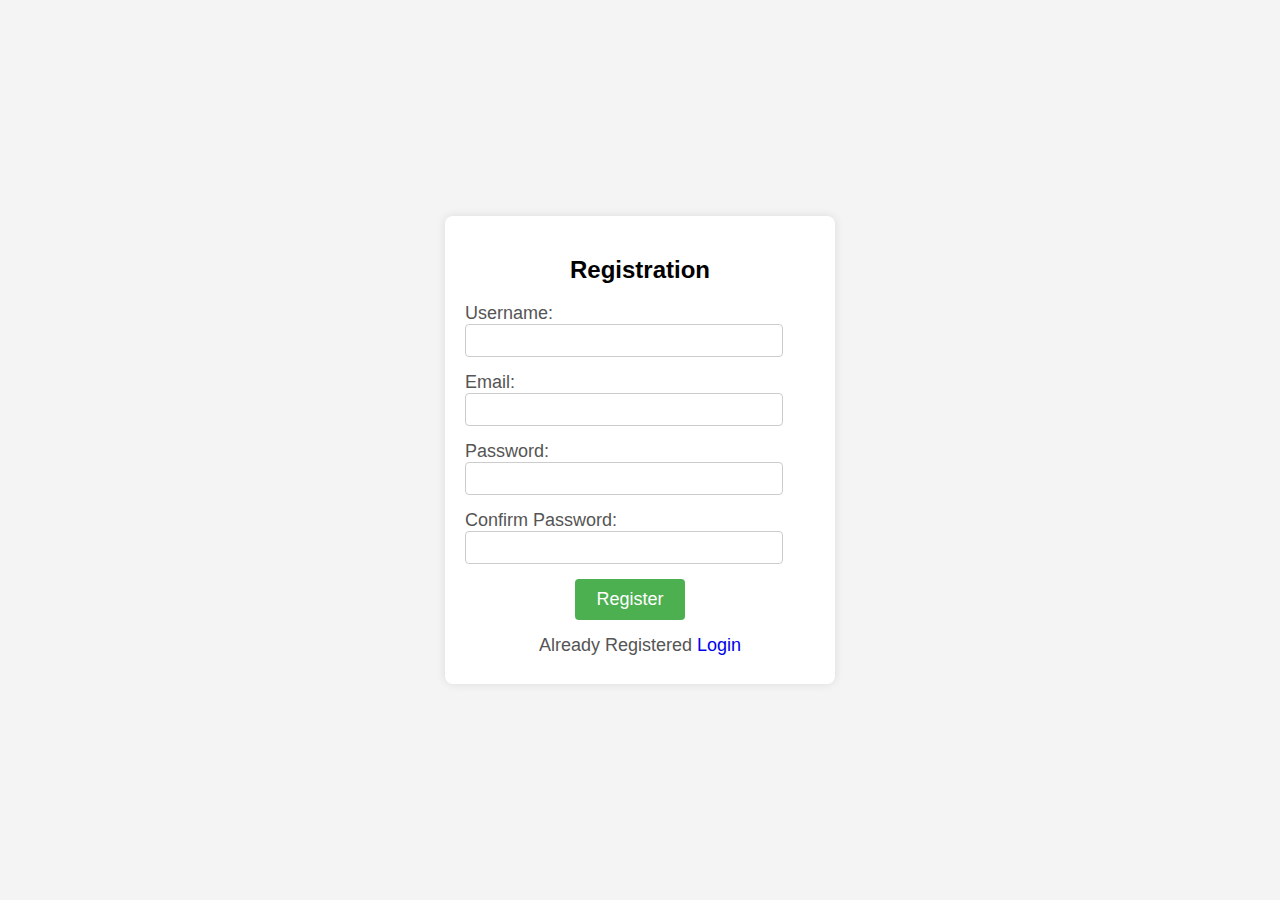
<file: a.html>
<!DOCTYPE html>
<html lang="en">
<head>
  <meta charset="UTF-8">
  <meta name="viewport" content="width=device-width, initial-scale=1.0">
  <title>Registration Form</title>
  <link rel="stylesheet" href="a.css">
</head>

<body>
  <div class="registration">
    <h2>Registration</h2>
    <form class="form" action="#" method="post">
      <div class="form-group">
        <label for="username">Username:</label>
        <input type="text" id="username" name="username" required>
      </div>
      <div class="form-group">
        <label for="email">Email:</label>
        <input type="email" id="email" name="email" required>
      </div>
      <div class="form-group">
        <label for="password">Password:</label>
        <input type="password" id="password" name="password" required>
      </div>
      <div class="form-group">
        <label for="confirm-password">Confirm Password:</label>
        <input type="password" id="confirm-password" name="confirm-password" required>
      </div>
      <div class="form-group">
        <button type="submit">Register</button>
      </div>
      <label for="">Already Registered <a href="login.html">Login</a></label>
    </form>
  </div>
</body>
</html>
</file>
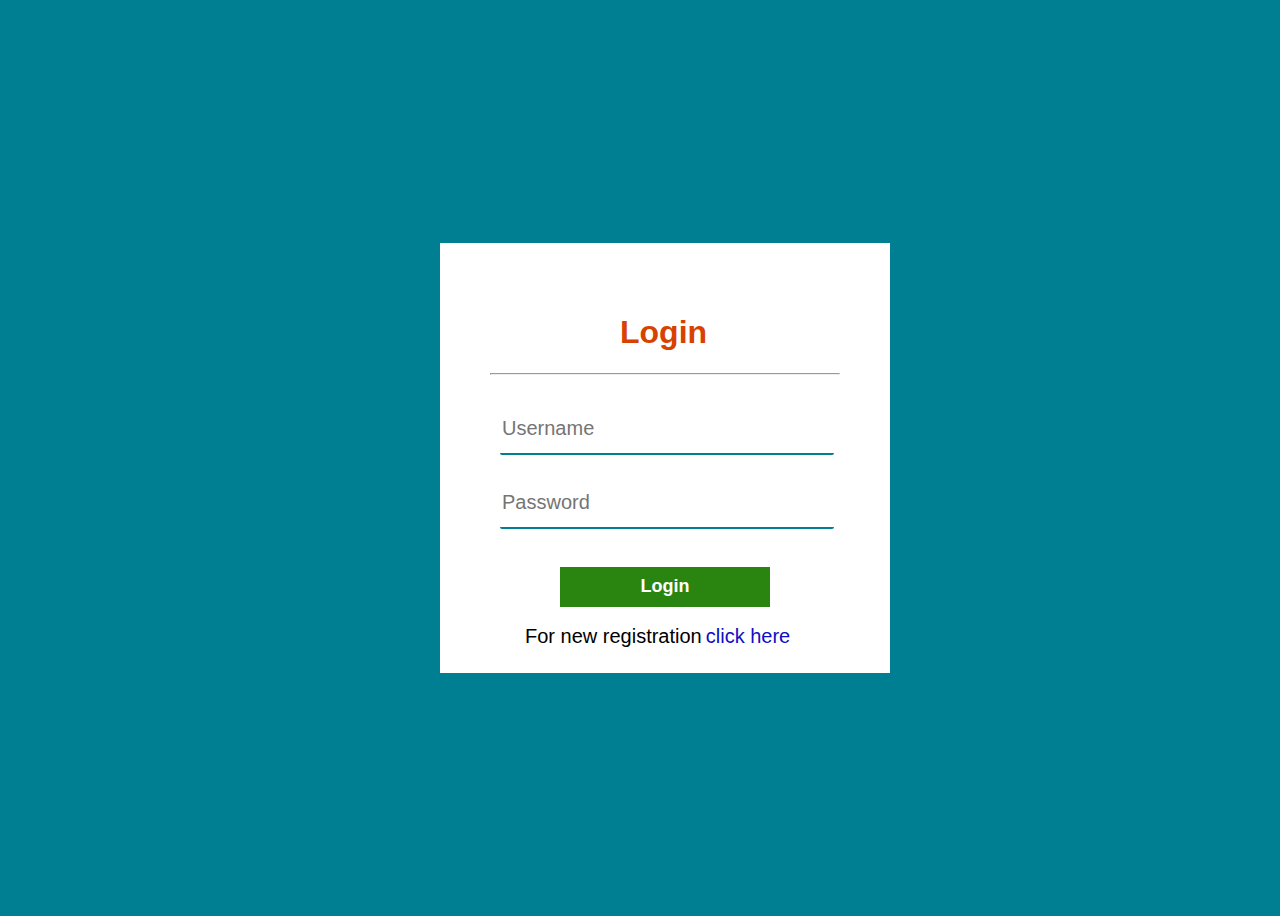
<file: login.html>
<!DOCTYPE html>
<html>
    <head>
        <title>First Page</title>
        <link rel="stylesheet" href="login.css">
    </head>

    <body>
        <form action="/a.php">
        <div class="page">
            <h1 style="font-family: sans-serif;">Login</h1><hr><br>
            <input type="text" placeholder="Username"><br>
            <input type="password" placeholder="Password"><br><br>
            <button><b>Login</b></button>
             <br><br>
            <a class="link" style="font-family: sans-serif;">For new registration</a>
            <a href="registration.html" class="rel">click here</a>
        </div>
    </form>
    </body>
</html>
</file>
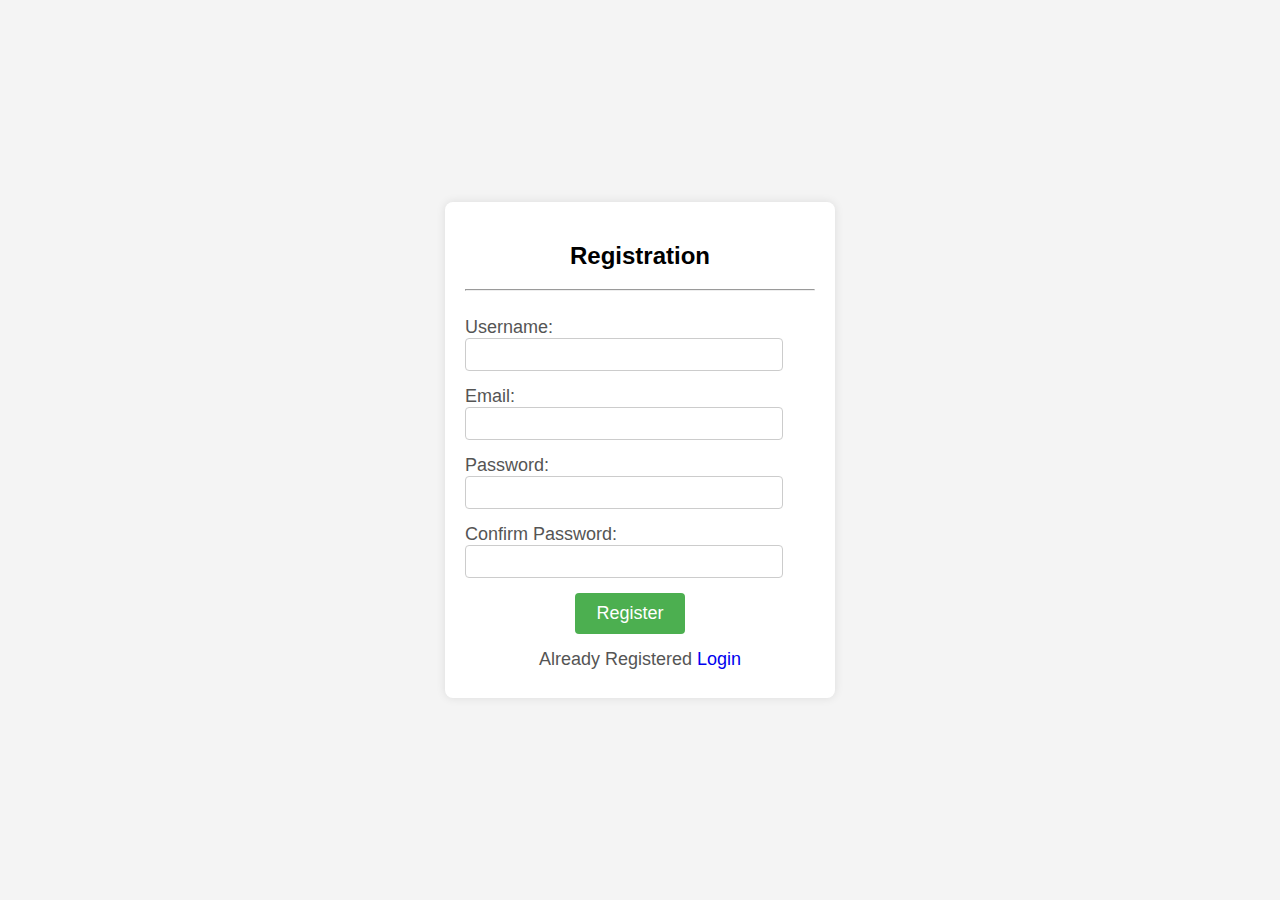
<file: registration.html>
<!DOCTYPE html>
<html lang="en">
<head>
  <meta charset="UTF-8">
  <meta name="viewport" content="width=device-width, initial-scale=1.0">
  <title>Registration Form</title>
  <link rel="stylesheet" href="a.css">
</head>

<body>
  <div class="registration">
    <h2>Registration</h2><hr><br>

    <form class="form" action="#" method="post">
      <div class="form-group">
        <label for="username">Username:</label>
        <input type="text" id="username" name="username" required>
      </div>

      <div class="form-group">
        <label for="email">Email:</label>
        <input type="email" id="email" name="email" required>
      </div>

      <div class="form-group">
        <label for="password">Password:</label>
        <input type="password" id="password" name="password" required>
      </div>

      <div class="form-group">
        <label for="confirm-password">Confirm Password:</label>
        <input type="password" id="confirm-password" name="confirm-password" required>
      </div>
      
      <div class="form-group">
        <button type="submit">Register</button>
      </div>
      <label for="">Already Registered <a href="login.html">Login</a></label>

    </form>
  </div>
</body>
</html>
</file>
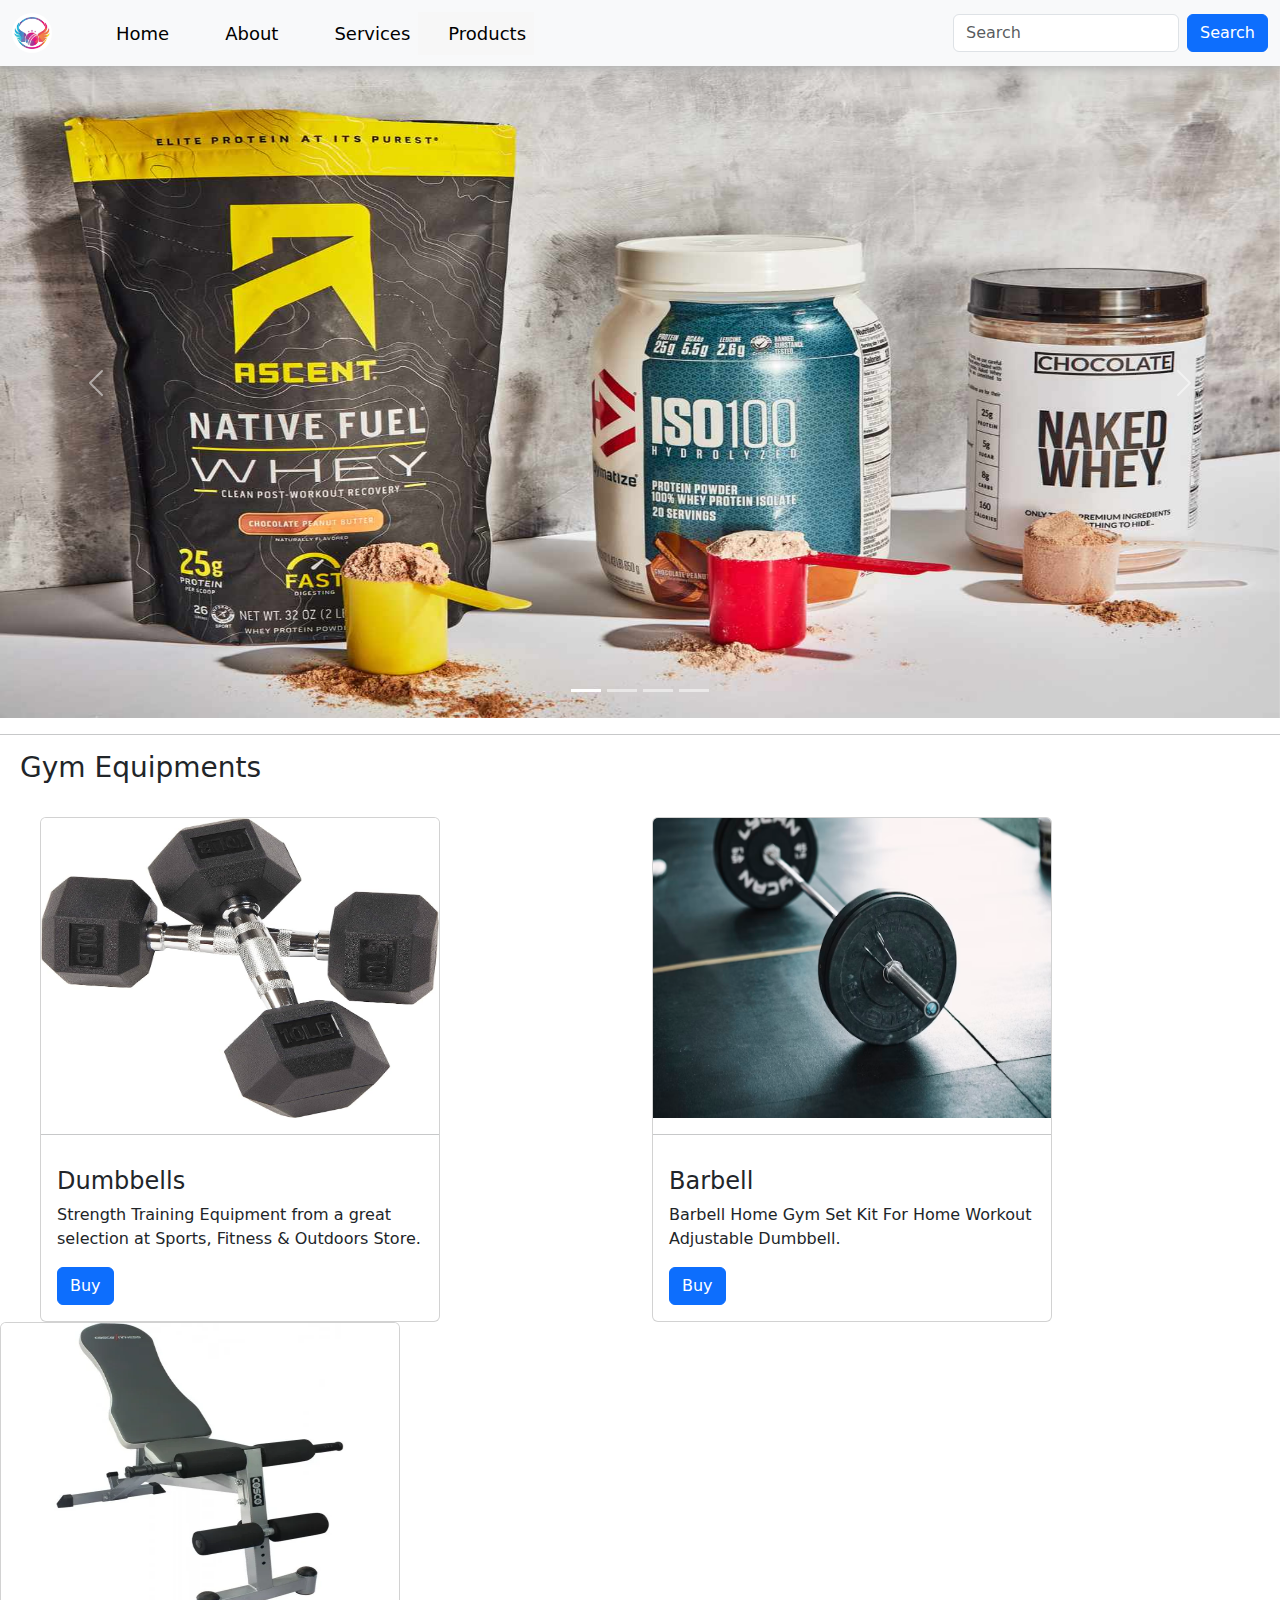
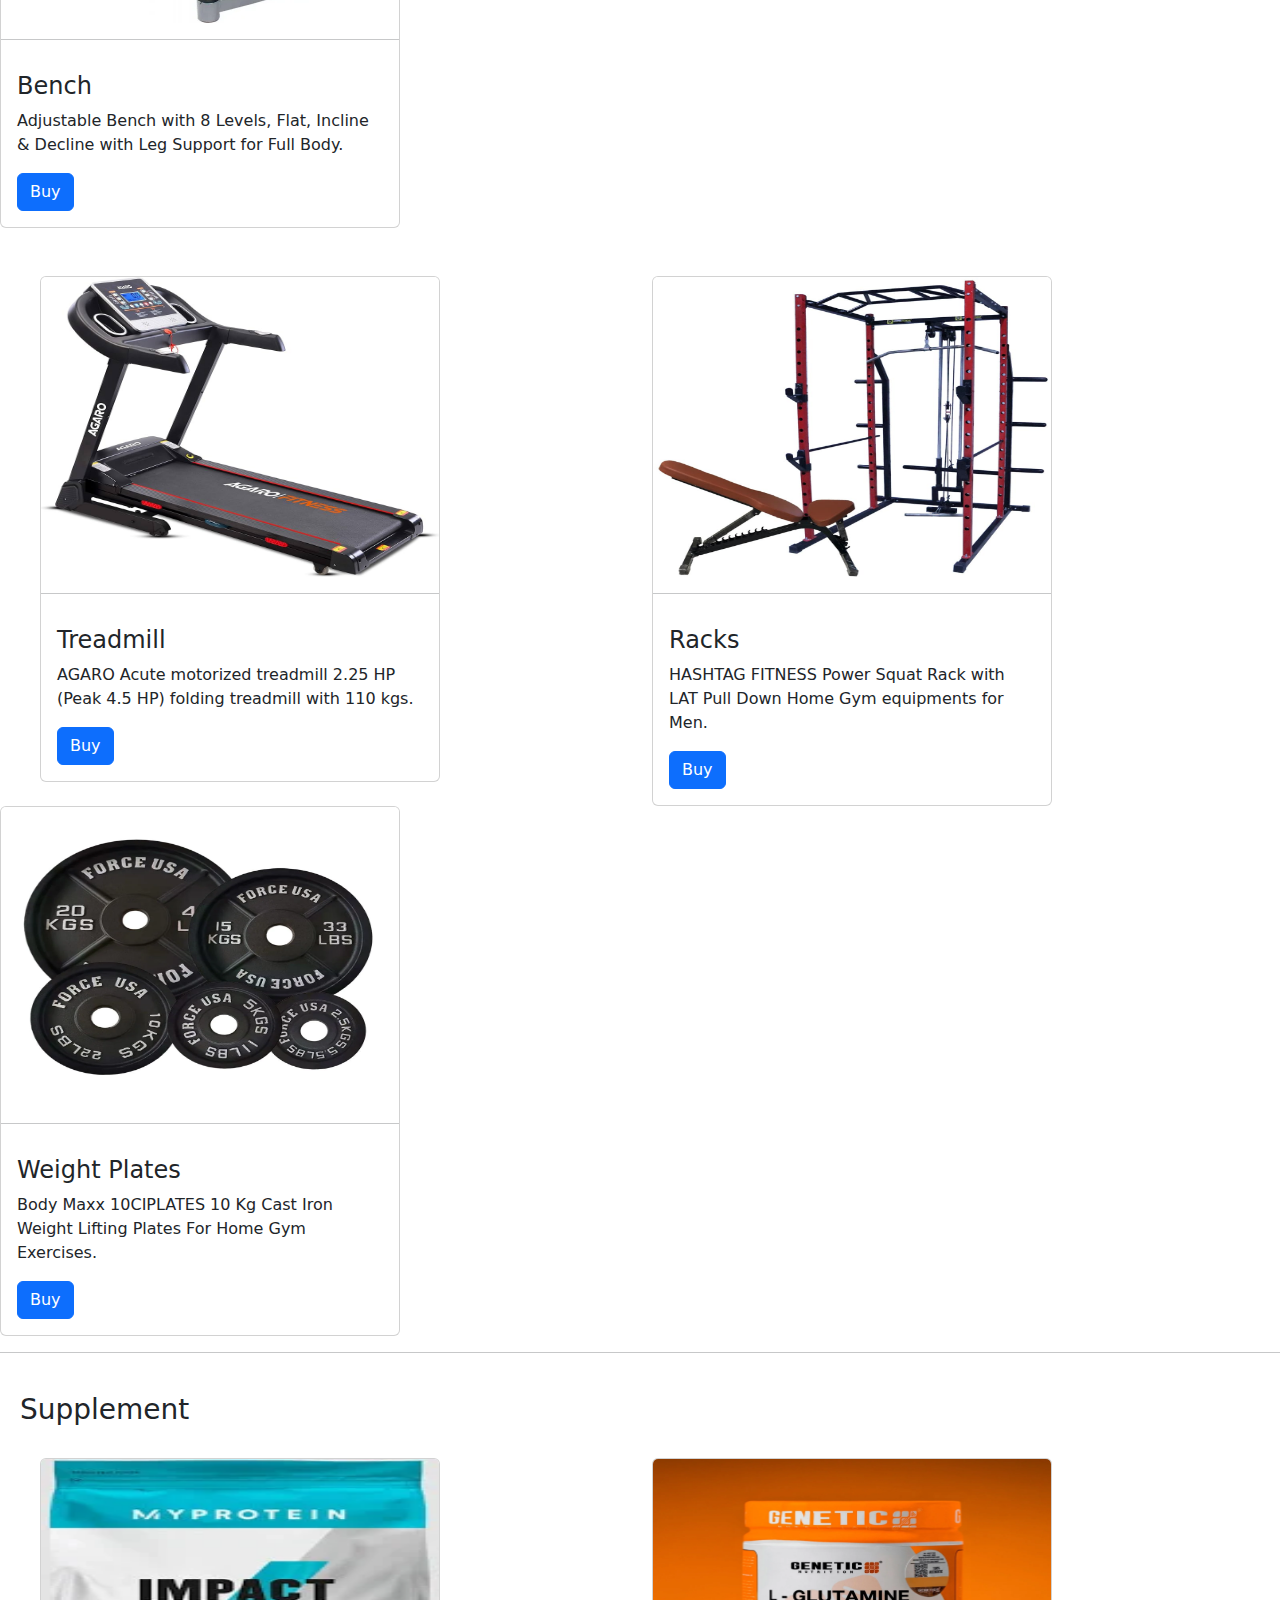
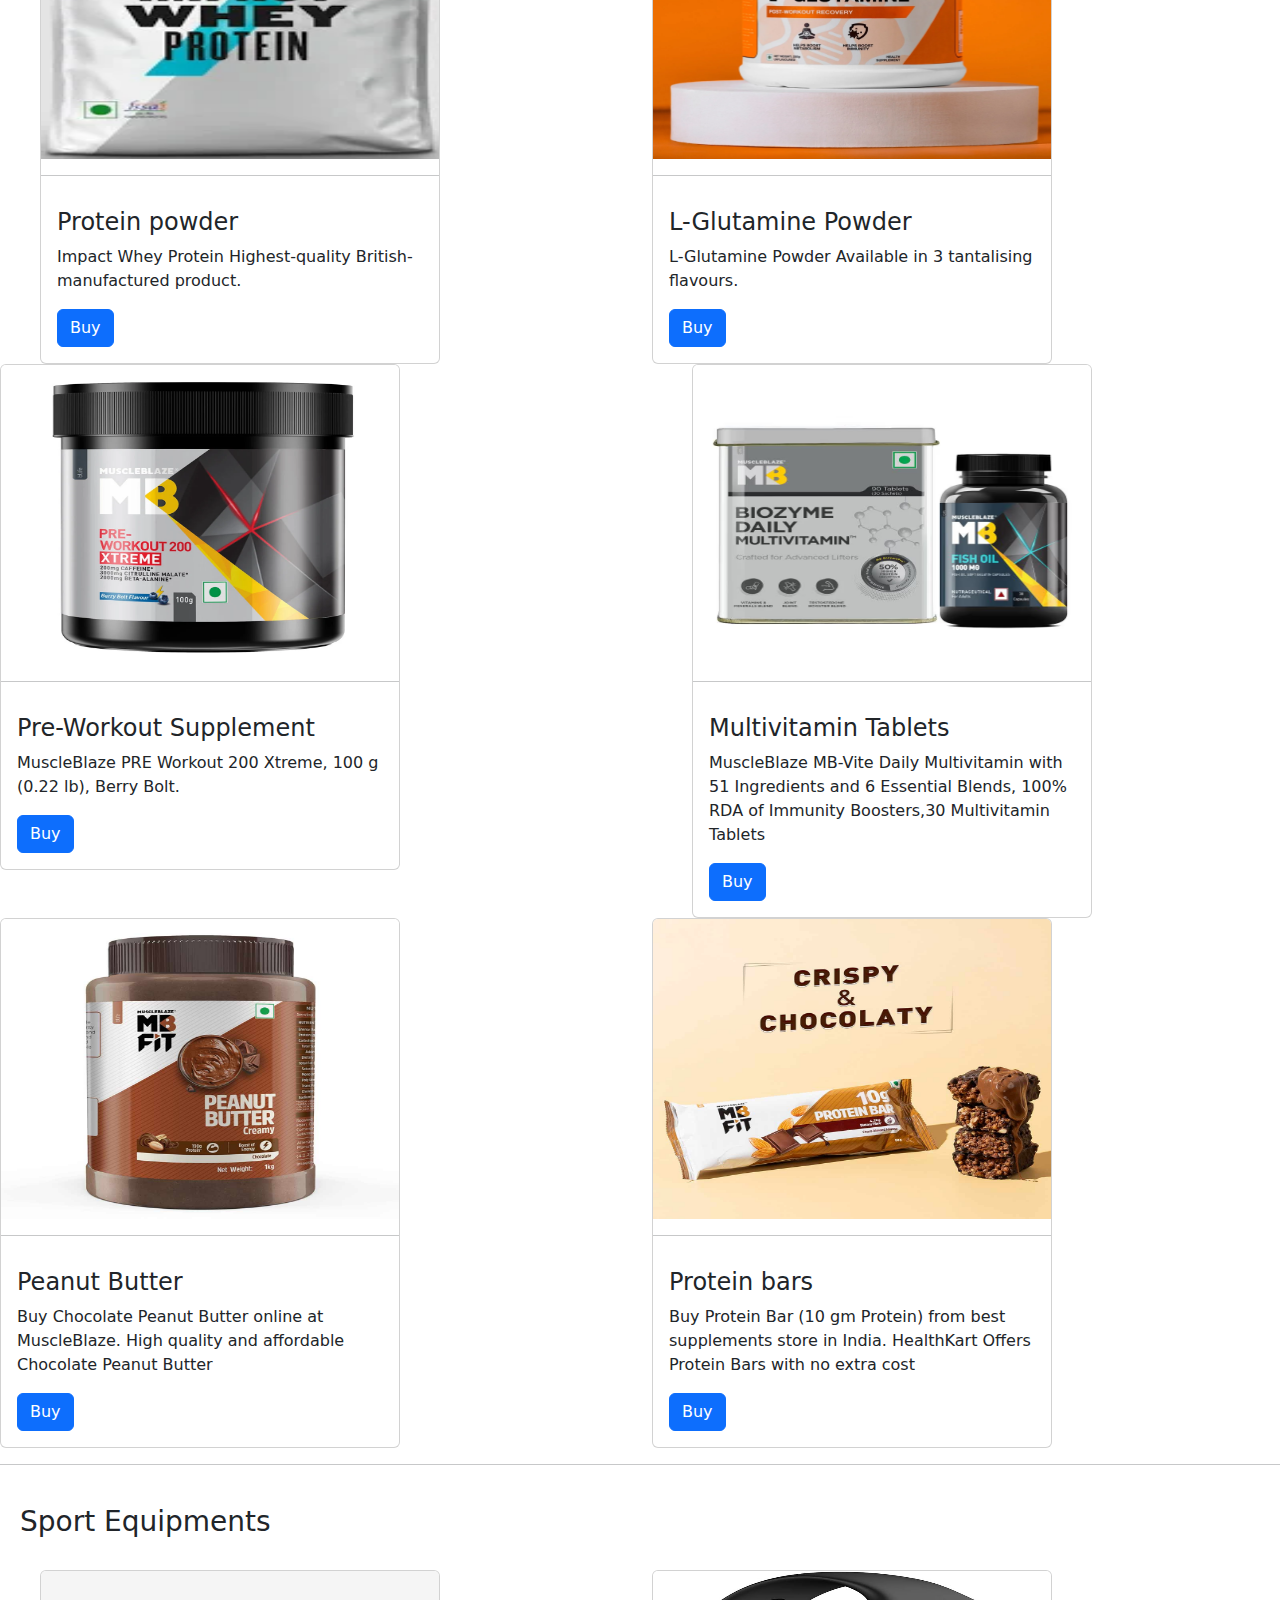
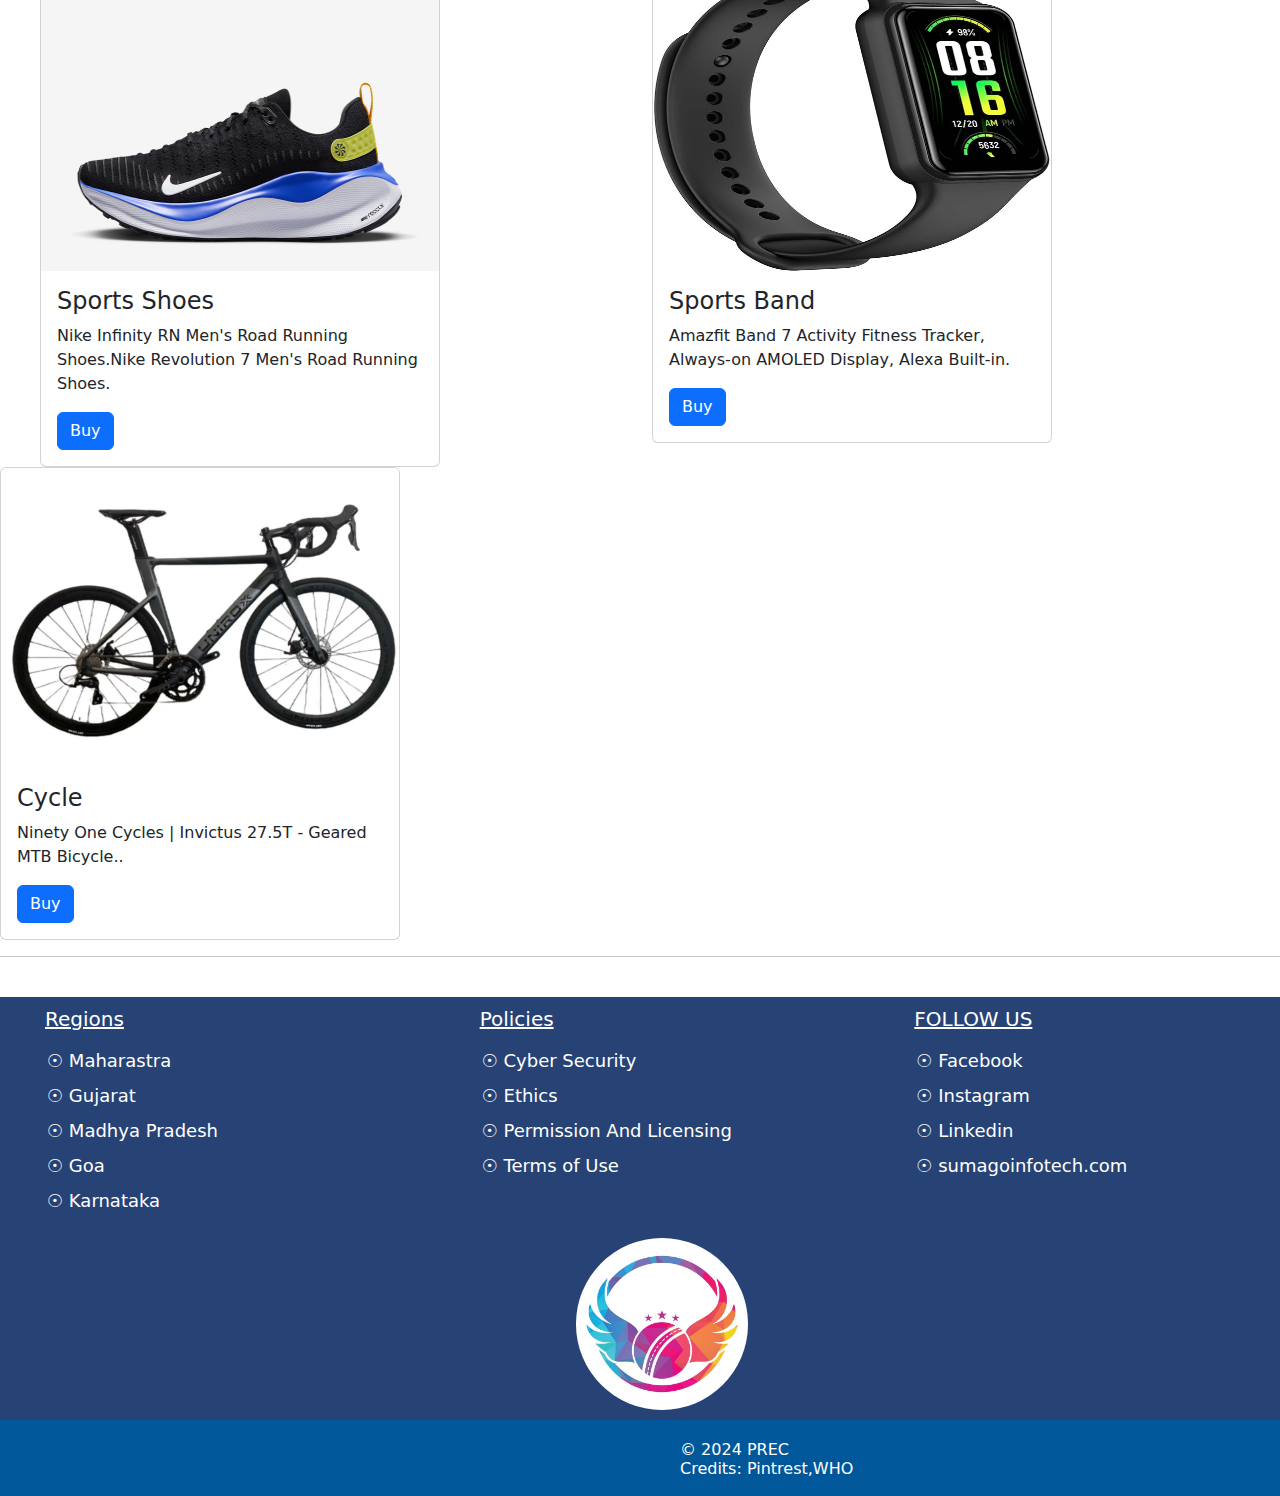
<file: Shopping.html>
<!DOCTYPE html>
<html lang="en">

<head>
  <meta charset="UTF-8">
  <meta name="viewport" content="width=device-width, initial-scale=1.0">
  <title>Shopping.in</title>

  <link href="https://cdn.jsdelivr.net/npm/bootstrap@5.3.2/dist/css/bootstrap.min.css" rel="stylesheet">
  <script src="https://cdn.jsdelivr.net/npm/bootstrap@5.3.2/dist/js/bootstrap.bundle.min.js"></script>

  <link rel="stylesheet" href="Shopping.css">


</head>

<body>
  <div>
    <header>
      <nav class="navbar navbar-expand-sm navbar-dark bg-light">
        <div class="container-fluid">
          <a class="navbar-brand" href="javascript:void(0)">
            <img src="A.jpeg" alt="Avatar Logo" style="width:40px;" class="rounded-pill">
          </a>
          <div class="collapse navbar-collapse" id="mynavbar">
            <ul class="navbar-nav me-auto">
              <li class="nav-item">
                <a class="nav-link" href="index.html" style="color: black; margin-left:40px" id="nav">Home</a>
              </li>
              <li class="nav-item">
                <a class="nav-link" href="javascript:void(0)" style="color: black; margin-left:40px" id="nav">About</a>
              </li>
              <li class="nav-item">
                <a class="nav-link" href="javascript:void(0)" style="color: black; margin-left:40px"
                  id="nav">Services</a>
              </li>

              <div class="dropdown">
                <button class="dropbtn" style="background-color: hsl(0, 0%, 97%); color:black"
                  id="nav">Products</button>
                <div class="dropdown-content">
                  <li><a class="dropdown-item"
                      href="https://www.flipkart.com/exercise-fitness/fitness-equipment/pr?sid=qoc%2Camf">Gym
                      Equipment</a></li>
                  <li><a class="dropdown-item"
                      href="https://www.muscleblaze.com/categories/proteins?navKey=CL-1703">Protein</a></li>
                  <li><a class="dropdown-item"
                      href="https://www.muscleblaze.com/sv/muscleblaze-mb-vite-daily-multivitamin/SP-33854">Multivitamins</a>
                  </li>
                  <li><a class="dropdown-item" href="https://www.amazon.in/yoga-mat/s?k=yoga+mat">Yoga Mats</a></li>
                  <li><a class="dropdown-item" href="https://www.amazon.in/Sports/b?ie=UTF8&node=1984443031">Sport
                      Equipment</a></li>
                </div>
              </div>
            </ul>
            <form class="d-flex">
              <input class="form-control me-2" type="text" placeholder="Search">
              <button class="btn btn-primary" type="button">Search</button>
            </form>
          </div>
        </div>
      </nav>
    </header>
  </div>
  <br><br>
  <div>
    <div id="demo" class="carousel slide" data-bs-ride="carousel">


      <div class="carousel-indicators">
        <button type="button" data-bs-target="#demo" data-bs-slide-to="0" class="active"></button>
        <button type="button" data-bs-target="#demo" data-bs-slide-to="1"></button>
        <button type="button" data-bs-target="#demo" data-bs-slide-to="2"></button>
        <button type="button" data-bs-target="#demo" data-bs-slide-to="3"></button>
      </div>


      <div class="carousel-inner">
        <div class="carousel-item active">
          <img src="protein.jpeg" alt="Los Angeles" class="d-block w-100" style="height: 670px;">
        </div>
        <div class="carousel-item">
          <img src="Gym.avif" alt="Chicago" class="d-block w-100" style="height: 670px;">
        </div>
        <div class="carousel-item">
          <img src="Sport.avif" alt="New York" class="d-block w-100" style="height: 670px;">
        </div>
        <div class="carousel-item">
          <img src="yoga.webp" alt="New York" class="d-block w-100" style="height: 670px;">
        </div>
      </div>


      <button class="carousel-control-prev" type="button" data-bs-target="#demo" data-bs-slide="prev">
        <span class="carousel-control-prev-icon"></span>
      </button>
      <button class="carousel-control-next" type="button" data-bs-target="#demo" data-bs-slide="next">
        <span class="carousel-control-next-icon"></span>
      </button>
    </div>
  </div>
  <div>
    <hr>
    <h3 style="margin-left: 20px;">Gym Equipments</h3><br>
    <div class="row">
      <div class="col">
        <div class="card" style="width:400px; margin-left:40px">
          <img class="card-img-top" src="Dumbbells.jpeg" alt="Card image" style="height: 300px;">
          <hr>
          <div class="card-body">
            <h4 class="card-title">Dumbbells</h4>
            <p class="card-text"> Strength Training Equipment from a great selection at Sports, Fitness & Outdoors
              Store.</p>
            <a href="https://www.amazon.in/s?k=dumbbells" class="btn btn-primary">Buy</a>
          </div>
        </div>
      </div>
      <div class="col">
        <div class="card" style="width:400px">
          <img class="card-img-top" src="Barbell.avif" alt="Card image" style="height: 300px;">
          <hr>
          <div class="card-body">
            <h4 class="card-title">Barbell</h4>
            <p class="card-text"> Barbell Home Gym Set Kit For Home Workout Adjustable Dumbbell.</p>
            <a href="https://www.bullrockfitness.com/product/the-deadlift-bar/?utm_source=Google+Shopping&utm_medium=cpc&utm_campaign=Products+Feed&srsltid=AfmBOor6AjypsQoWoHX7Jx4FxEBDCNWyWovC8ufB6h-iK9D6oWeKoYsZeEA"
              class="btn btn-primary">Buy</a>
          </div>
        </div>
      </div>
      <div class="col">
        <div class="card" style="width:400px">
          <img class="card-img-top" src="Bench.webp" alt="Card image" style="height: 300px;">
          <hr>
          <div class="card-body">
            <h4 class="card-title">Bench</h4>
            <p class="card-text">Adjustable Bench with 8 Levels, Flat, Incline & Decline with Leg Support for Full Body.
            </p>
            <a href="https://www.amazon.in/Amazon-Brand-Symactive-Adjustable-Multipurpose/dp/B0BF9J7FWV?source=ps-sl-shoppingads-lpcontext&ref_=fplfs&psc=1&smid=AXOGFIT0PZZ7G"
              class="btn btn-primary">Buy</a>
          </div>
        </div>
      </div>
    </div>

    <br><br>

    <div class="row">
      <div class="col">
        <div class="card" style="width:400px;  margin-left:40px">
          <img class="card-img-top" src="treadmill.jpeg" alt="Card image" style="height: 300px;">
          <hr>
          <div class="card-body">
            <h4 class="card-title">Treadmill</h4>
            <p class="card-text"> AGARO Acute motorized treadmill 2.25 HP (Peak 4.5 HP) folding treadmill with 110 kgs.
            </p>
            <a href="https://www.googleadservices.com/pagead/aclk?sa=L&ai=DChcSEwjjvIyHjdWDAxUKEYMDHY0WBZkYABAFGgJzZg&ase=2&gclid=Cj0KCQiAwP6sBhDAARIsAPfK_wZ8Eq-4au65IZiS1x4XVEq99OWRsWcNAHAliNF8dxJXj-5aXdF9oK8aAvj3EALw_wcB&ohost=www.google.com&cid=CAESVuD2RGIDLYLHPgyrAHED4JKbZCVF_Qh9Y4OTBlV_ZpSZuxozLFZasvMAU1tDxhcLx3CZiBzHr1Y90yuaGpbEVv8YSudnAcqw4XNpHQYw4O6Z0qVwDtjM&sig=AOD64_3_IpPNf27KBMTlDLDw4eHcI1VSgg&ctype=5&q=&nis=4&ved=2ahUKEwjK-YCHjdWDAxUYTWwGHcL0COkQ9aACKAB6BAgHEBQ&adurl="
              class="btn btn-primary">Buy</a>
          </div>
        </div>
      </div>
      <div class="col">
        <div class="card" style="width:400px">
          <img class="card-img-top" src="Racks.png" alt="Card image" style="height: 300px;">
          <hr>
          <div class="card-body">
            <h4 class="card-title">Racks</h4>
            <p class="card-text">HASHTAG FITNESS Power Squat Rack with LAT Pull Down Home Gym equipments for Men.</p>
            <a href="https://www.amazon.in/HASHTAG-FITNESS-Power-equipments-Fitness/dp/B08WJGN4FS?source=ps-sl-shoppingads-lpcontext&ref_=fplfs&psc=1&smid=A2FKTSBY7VC5JL"
              class="btn btn-primary">Buy</a>
          </div>
        </div>
      </div>
      <div class="col">
        <div class="card" style="width:400px">
          <img class="card-img-top" src="plates.webp" alt="Card image" style="height: 300px;">
          <hr>
          <div class="card-body">
            <h4 class="card-title">Weight Plates</h4>
            <p class="card-text">Body Maxx 10CIPLATES 10 Kg Cast Iron Weight Lifting Plates For Home Gym Exercises.</p>
            <a href="https://www.bullrockfitness.com/product/cast-iron-plates/?attribute_pa_weight-in-kg=5kg-pair&utm_source=Google+Shopping&utm_medium=cpc&utm_campaign=Products+Feed&srsltid=AfmBOorMGuAIqdaSHOsSqdIH4AixwUnEuJl7HHzcRgArlsd796V4LjDoQko"
              class="btn btn-primary">Buy</a>
          </div>
        </div>
      </div>
    </div>
  </div>
  <hr><br>


  <div>
    <h3 style="margin-left: 20px;">Supplement</h3><br>
    <div class="row">
      <div class="col">
        <div class="card" style="width:400px; margin-left:40px">
          <img class="card-img-top" src="Protein.webp" alt="Card image" style="height: 300px;">
          <hr>
          <div class="card-body">
            <h4 class="card-title">Protein powder</h4>
            <p class="card-text"> Impact Whey Protein
              Highest-quality British-manufactured product.</p>
            <a href="https://www.google.com/aclk?sa=l&ai=DChcSEwiK4dOdjNWDAxXX6BYFHQmeDmAYABABGgJ0bA&ase=2&gclid=Cj0KCQiAwP6sBhDAARIsAPfK_watgEbZ1AORZ0slyIEoEUBeiOdXUHdCnJbaxG6ZLpF5gP-ekmIvaggaAm42EALw_wcB&sig=AOD64_1I7TjVw14krFOh4zkuYaGbkygNVA&ctype=5&nis=6&adurl&ved=2ahUKEwj8mMWdjNWDAxVGX2wGHao1BO4Qvhd6BAgBEHc"
              class="btn btn-primary">Buy</a>
          </div>
        </div>
      </div>
      <div class="col">
        <div class="card" style="width:400px">
          <img class="card-img-top" src="l-glutamine.webp" alt="Card image" style="height: 300px;">
          <hr>
          <div class="card-body">
            <h4 class="card-title">L-Glutamine Powder</h4>
            <p class="card-text"> L-Glutamine Powder
              Available in 3 tantalising flavours.</p>
            <a href="https://www.google.com/aclk?sa=l&ai=DChcSEwj_7LXLhtWDAxVK7RYFHUN0BmcYABABGgJ0bA&ase=2&gclid=Cj0KCQiAwP6sBhDAARIsAPfK_wZPAJGfxqEufCx1v3-Fd1iWTHXNvjMRiuvx_r6Ugh2AKXsANXKiB2kaAooPEALw_wcB&sig=AOD64_0xPe5_7Sds13-yxkswM81mP_J7Jg&ctype=5&nis=6&adurl&ved=2ahUKEwjppKjLhtWDAxWhUWwGHTibA4QQvhd6BAgBEHc"
              class="btn btn-primary">Buy</a>
          </div>
        </div>
      </div>
      <div class="col">
        <div class="card" style="width:400px">
          <img class="card-img-top" src="pre-workout.webp" alt="Card image" style="height: 300px;">
          <hr>
          <div class="card-body">
            <h4 class="card-title">Pre-Workout Supplement</h4>
            <p class="card-text">MuscleBlaze PRE Workout 200 Xtreme, 100 g (0.22 lb), Berry Bolt.</p>
            <a href="https://www.googleadservices.com/pagead/aclk?sa=L&ai=DChcSEwiT7bzGjNWDAxUxq2YCHW1qClUYABAGGgJzbQ&ase=2&gclid=Cj0KCQiAwP6sBhDAARIsAPfK_wbcYsMG0swrX-xdrXP5VxlWu81wH5tfQgOHnGF_l2ywKSYicQiZETYaAgyBEALw_wcB&ohost=www.google.com&cid=CAESVuD2nn2QtmGTymixLoj6L58YQ-m2e4GfsPK1jhBao92xjCOYcWlTw8r3apxfJ1QKa6IhTvkI0H4V1oM-upTDxkeF5LPFUouYR16WVaDE6XzqDyn0MQRF&sig=AOD64_2gSr-QjnzNPUc7NJTeaqRH-L-Vmg&ctype=5&q=&nis=4&ved=2ahUKEwjOkLPGjNWDAxV6e2wGHXc5B8wQww8oAnoECAQQCQ&adurl="
              class="btn btn-primary">Buy</a>
          </div>
        </div><br><br>
      </div>
      <div class="col">
        <div class="card" style="width:400px; margin-left:40px">
          <img class="card-img-top" src="multivitamins.avif" alt="Card image" style="height: 300px;">
          <hr>
          <div class="card-body">
            <h4 class="card-title">Multivitamin Tablets</h4>
            <p class="card-text"> MuscleBlaze MB-Vite Daily Multivitamin with 51 Ingredients and 6 Essential Blends,
              100% RDA of Immunity Boosters,30 Multivitamin Tablets</p>
            <a href="https://www.googleadservices.com/pagead/aclk?sa=L&ai=DChcSEwiT7bzGjNWDAxUxq2YCHW1qClUYABAGGgJzbQ&ase=2&gclid=Cj0KCQiAwP6sBhDAARIsAPfK_wbcYsMG0swrX-xdrXP5VxlWu81wH5tfQgOHnGF_l2ywKSYicQiZETYaAgyBEALw_wcB&ohost=www.google.com&cid=CAESVuD2nn2QtmGTymixLoj6L58YQ-m2e4GfsPK1jhBao92xjCOYcWlTw8r3apxfJ1QKa6IhTvkI0H4V1oM-upTDxkeF5LPFUouYR16WVaDE6XzqDyn0MQRF&sig=AOD64_2gSr-QjnzNPUc7NJTeaqRH-L-Vmg&ctype=5&q=&nis=4&ved=2ahUKEwjOkLPGjNWDAxV6e2wGHXc5B8wQww8oAnoECAQQCQ&adurl="
              class="btn btn-primary">Buy</a>
          </div>
        </div>
      </div>

      <div class="col">
        <div class="card" style="width:400px;">
          <img class="card-img-top" src="peanut.jpg" alt="Card image" style="height: 300px;">
          <hr>
          <div class="card-body">
            <h4 class="card-title">Peanut Butter</h4>
            <p class="card-text"> Buy Chocolate Peanut Butter online at MuscleBlaze. High quality and affordable
              Chocolate Peanut Butter </p>
            <a href="https://www.googleadservices.com/pagead/aclk?sa=L&ai=DChcSEwjqsqapjNWDAxXigmYCHafMBJgYABAPGgJzbQ&ase=2&gclid=Cj0KCQiAwP6sBhDAARIsAPfK_wYHdzK4CtGxZyh8WI6y65oxQt7dtpg0-804zcYKimjpNSU5jEHp1n0aAu6xEALw_wcB&ohost=www.google.com&cid=CAESVuD20cvyUe0xi33wSp3-rbkLT7SKngsQ1NnHZf96YnR2nCN3ldqiJJn0gVdhzoEQDBhePATF9pYSv86mKZNB2M7CcFQBj62SlQ4zzDp-YFo66hCFXkq5&sig=AOD64_1pwvhtYUEDJ22hWmsSBXqJQPDTAg&ctype=5&q=&nis=4&ved=2ahUKEwi6o5qpjNWDAxXUTWwGHUGBB3kQ9aACKAB6BAgIEFs&adurl="
              class="btn btn-primary">Buy</a>
          </div>
        </div>
      </div>
      <div class="col">
        <div class="card" style="width:400px;">
          <img class="card-img-top" src="bar.jpg" alt="Card image" style="height: 300px;">
          <hr>
          <div class="card-body">
            <h4 class="card-title">Protein bars</h4>
            <p class="card-text"> Buy Protein Bar (10 gm Protein) from best supplements store in India. HealthKart
              Offers Protein Bars with no extra cost</p>
            <a href="https://www.googleadservices.com/pagead/aclk?sa=L&ai=DChcSEwjqsqapjNWDAxXigmYCHafMBJgYABAPGgJzbQ&ase=2&gclid=Cj0KCQiAwP6sBhDAARIsAPfK_wYHdzK4CtGxZyh8WI6y65oxQt7dtpg0-804zcYKimjpNSU5jEHp1n0aAu6xEALw_wcB&ohost=www.google.com&cid=CAESVuD20cvyUe0xi33wSp3-rbkLT7SKngsQ1NnHZf96YnR2nCN3ldqiJJn0gVdhzoEQDBhePATF9pYSv86mKZNB2M7CcFQBj62SlQ4zzDp-YFo66hCFXkq5&sig=AOD64_1pwvhtYUEDJ22hWmsSBXqJQPDTAg&ctype=5&q=&nis=4&ved=2ahUKEwi6o5qpjNWDAxXUTWwGHUGBB3kQ9aACKAB6BAgIEFs&adurl="
              class="btn btn-primary">Buy</a>
          </div>
        </div>
      </div>
    </div>
  </div>

  <hr><br>

  <div>
    <h3 style="margin-left: 20px;">Sport Equipments</h3><br>
    <div class="row">
      <div class="col">
        <div class="card" style="width:400px; margin-left: 40px;">
          <img class="card-img-top" src="sports shoes.avif" alt="Card image" style="height: 300px;">
          <div class="card-body">
            <h4 class="card-title">Sports Shoes</h4>
            <p class="card-text">Nike Infinity RN Men's Road Running Shoes.Nike Revolution 7
              Men's Road Running Shoes.</p>
            <a href="https://www.nike.com/in/t/revolution-6-road-running-shoes-NC0P7k/DC3728-003"
              class="btn btn-primary">Buy</a>
          </div>
        </div>
      </div>
      <div class="col">
        <div class="card" style="width:400px">
          <img class="card-img-top" src="sport band.jpg" alt="Card image" style="height: 300px;">
          <div class="card-body">
            <h4 class="card-title">Sports Band</h4>
            <p class="card-text">Amazfit Band 7 Activity Fitness Tracker, Always-on AMOLED Display, Alexa Built-in.</p>
            <a href="https://www.amazfit.com/products/amazfit-band-7" class="btn btn-primary">Buy</a>
          </div>
        </div>
      </div>
      <div class="col">
        <div class="card" style="width:400px">
          <img class="card-img-top" src="cycle.webp" alt="Card image" style="height: 300px;">
          <div class="card-body">
            <h4 class="card-title">Cycle</h4>
            <p class="card-text">Ninety One Cycles | Invictus 27.5T - Geared MTB Bicycle..</p>
            <a href="https://www.choosemybicycle.com/en/bicycles/polygon-strattos-s8-disc-2023?gad_source=1&gclid=Cj0KCQiAwP6sBhDAARIsAPfK_wYRuVn2I2bHUCYu_HobK-mHBOsKbF3sOkpMXlAh6fCpCKoJMnm0s2QaAk45EALw_wcB"
              class="btn btn-primary">Buy</a>
          </div>
        </div>
      </div>
    </div>
  </div>

  <hr>
  <br>

  <div class="fit3">
    <div class="last">
      <div class="row">
        <div class="col-sm-4" style="margin-left: 15px;">
          <h5 class="abcd"><u><label style=" text-decoration: underline;">Regions</label></u></h5>
          <ul>
            <li class="abc"><label><span>&#9737</span> Maharastra</label></li>
            <li class="abc"><label><span>&#9737</span> Gujarat</label></li>
            <li class="abc"><label><span>&#9737</span> Madhya Pradesh</label></li>
            <li class="abc"><label><span>&#9737</span> Goa</label></li>
            <li class="abc"><label><span>&#9737</span> Karnataka</label></li>

          </ul>
        </div>

        <div class="col-sm-4">
          <h5 class="abcd"><u><label style=" text-decoration: underline;">Policies</label></u></h5>
          <ul>
            <li class="abc"><label><span>&#9737</span> Cyber Security</label></li>
            <li class="abc"><label><span>&#9737</span> Ethics</label></li>
            <li class="abc"><label><span>&#9737</span> Permission And Licensing</label></li>
            <li class="abc"><label><span>&#9737</span> Terms of Use</label></li>

          </ul>
        </div>

        <div class="col-sm-3">
          <h5 class="abcd"><u><label style=" text-decoration: underline;">FOLLOW US</label></u></h5>
          <ul>
            <li class="abc"><label><span>&#9737</span> Facebook</label></li>
            <li class="abc"><label><span>&#9737</span> Instagram</label></li>
            <li class="abc"><label><span>&#9737</span> Linkedin</label></li>
            <li class="abc"><label><span>&#9737</span> sumagoinfotech.com</label></li>
          </ul>
        </div>
        <div class="col-sm-3">
        </div>
        <img src="A.jpeg" alt="" style="width: 15%;  border-radius:50%; margin-left:250px; margin-bottom:10px">
      </div>
    </div>
  </div>

  <div class="footer" style="background-color: #005799;">
    <!-- <h5 id="foot1" style="padding-top: 25px; padding-left:30px;">Privacy Policy</h5> -->
    <!-- <div class="icon">
  <a href="#" class="fa fa-facebook" style="color: wh;"></a>
  <a href="#" class="fa fa-twitter"></a>
  <a href="#" class="fa fa-linkedin"></a>
  <a href="#" class="fa fa-reddit"></a>
  <a href="#" class="fa fa-snapchat-ghost"></a>
  <a href="#" class="fa fa-instagram"></a>
  </div> -->
    <h6 style="padding-left: 680px; padding-top:20px; padding-bottom:10px; ">© 2024 PREC<br>Credits: Pintrest,WHO</h6>

  </div>

</body>

</html>
</file>
<file: a.css>
body {
      font-family: Arial, sans-serif;
      background-color: #f4f4f4;
      margin: 0;
      padding: 0;
      display: flex;
      align-items: center;
      justify-content: center;
      height: 100vh;
}

.registration{
      background-color: #fff;
      width: 350px;
      padding: 20px;
      border-radius: 8px;
      box-shadow: 0 0 10px rgba(0, 0, 0, 0.1);
}

.registration h2{
      text-align: center;
      color: #000000;
}

.form {
      display: flex;
      flex-direction: column;
}

.form-group {
      margin-bottom: 15px;
}

label {
      margin-bottom: 8px;
      color: #555;
}

input {
      width: 300px;
      padding: 8px;
      border: 1px solid #ccc;
      border-radius: 4px;
}

button {
      background-color: #4caf50;
      color: #fff;
      padding: 10px;
      width: 110px;
      margin-left: 110px;
      border: none;
      border-radius: 4px;
      font-size: large;
      cursor: pointer;
}

button:hover {
      background-color: #318936;
}

label{
    font-size: large;
    text-align: center;
}

a{
    text-decoration: none;
}

a:hover{
    color: orange;
    text-decoration: underline;
}
</file>
<file: login.css>
body{
    height: 100vh;
    display: flex;
    align-items: center;
    justify-content: center;
   background-color:rgb(0, 126, 146);
}
.page{
    margin-left: 50px;
    background-color: rgb(255, 255, 255);
    border: none;
    height: 330px;
    width: 350px;
    padding: 50px;
}
h1{
    color: rgb(216, 66, 1);
    margin-left: 130px;
}

input{
    height: 45px;
    width: 330px;
    border-bottom: 2px solid rgb(0, 126, 146);;
    border-radius: 2px;
    margin: 5px;
    margin-bottom: 20px;
    font-size: larger;
    margin-left: 10px;
    border-top: none;
    border-left: none;
    border-right: none;
    
}
button{
    margin-left: 70px;
    height: 40px;
    width: 210px;
    border: none;
    background-color: rgb(41, 133, 16);
    color:rgb(255, 255, 255);
    font-size: large;
    cursor: pointer;

    
}
button:hover{
    background-color: rgba(220, 124, 14, 0.957);
}
.rel{
    text-decoration: none;
    font-size: 20px;
    color: rgb(14, 14, 197);
    font-family: sans-serif;
}
.rel:hover{
    color: rgb(255, 106, 0);
    text-decoration: underline;
}

.link{
    font-size: 20px;
    margin-left: 35px;
}
::placeholder{
    font-size: 20px;
    font-style: normal;
}
</file>
<file: Shopping.css>
body{
    overflow-x: hidden;
}

header{
    position: fixed;
    z-index: 1;
    width: 100%;
    box-shadow: 0px 2px 10px 0px rgb(171, 171, 171);
}

.dropbtn {
    background-color: #04AA6D;
    color: white;
    padding: 8px;
    font-size: 16px;
    border: none;
    padding-left: 30px;
}

.dropdown {
    position: relative;
    display: inline-block;
}
  
.dropdown-content {
    display: none;
    position: absolute;
    background-color: #f1f1f1;
    min-width: 180px;
    border-radius: 10px;
    box-shadow: 0px 8px 16px 0px rgba(0,0,0,0.2);
    z-index: 1;
}
  

.dropdown-content a {
    color: black;
    padding: 12px 16px;
    text-decoration: none;
    display: block;
  }
  

.dropdown-content a:hover {
    background-color: #ddd;
    border-radius: 10px;
}
  

.dropdown:hover .dropdown-content {
    display: block;
}

#nav{
    font-size: large;
}

#nav:hover{
    text-decoration: underline;
}

.fit3{
    background-color:#274375 ;
}

label{
    color: white;
    margin-bottom: 8px;
}

.abc{
    list-style: none;
    font-size: large;
}

.abcd{
    margin-left: 30px;
    margin-top: 10px;
}

label:hover{
    cursor: pointer;
    color: red;
}


.footer{
    display: flex;
    background-color: #0C2B64;
    color: white;
}

.icon{
    margin-left: 250px;
    
}

#foot1:hover{
    color:#0078D4
}
</file>
